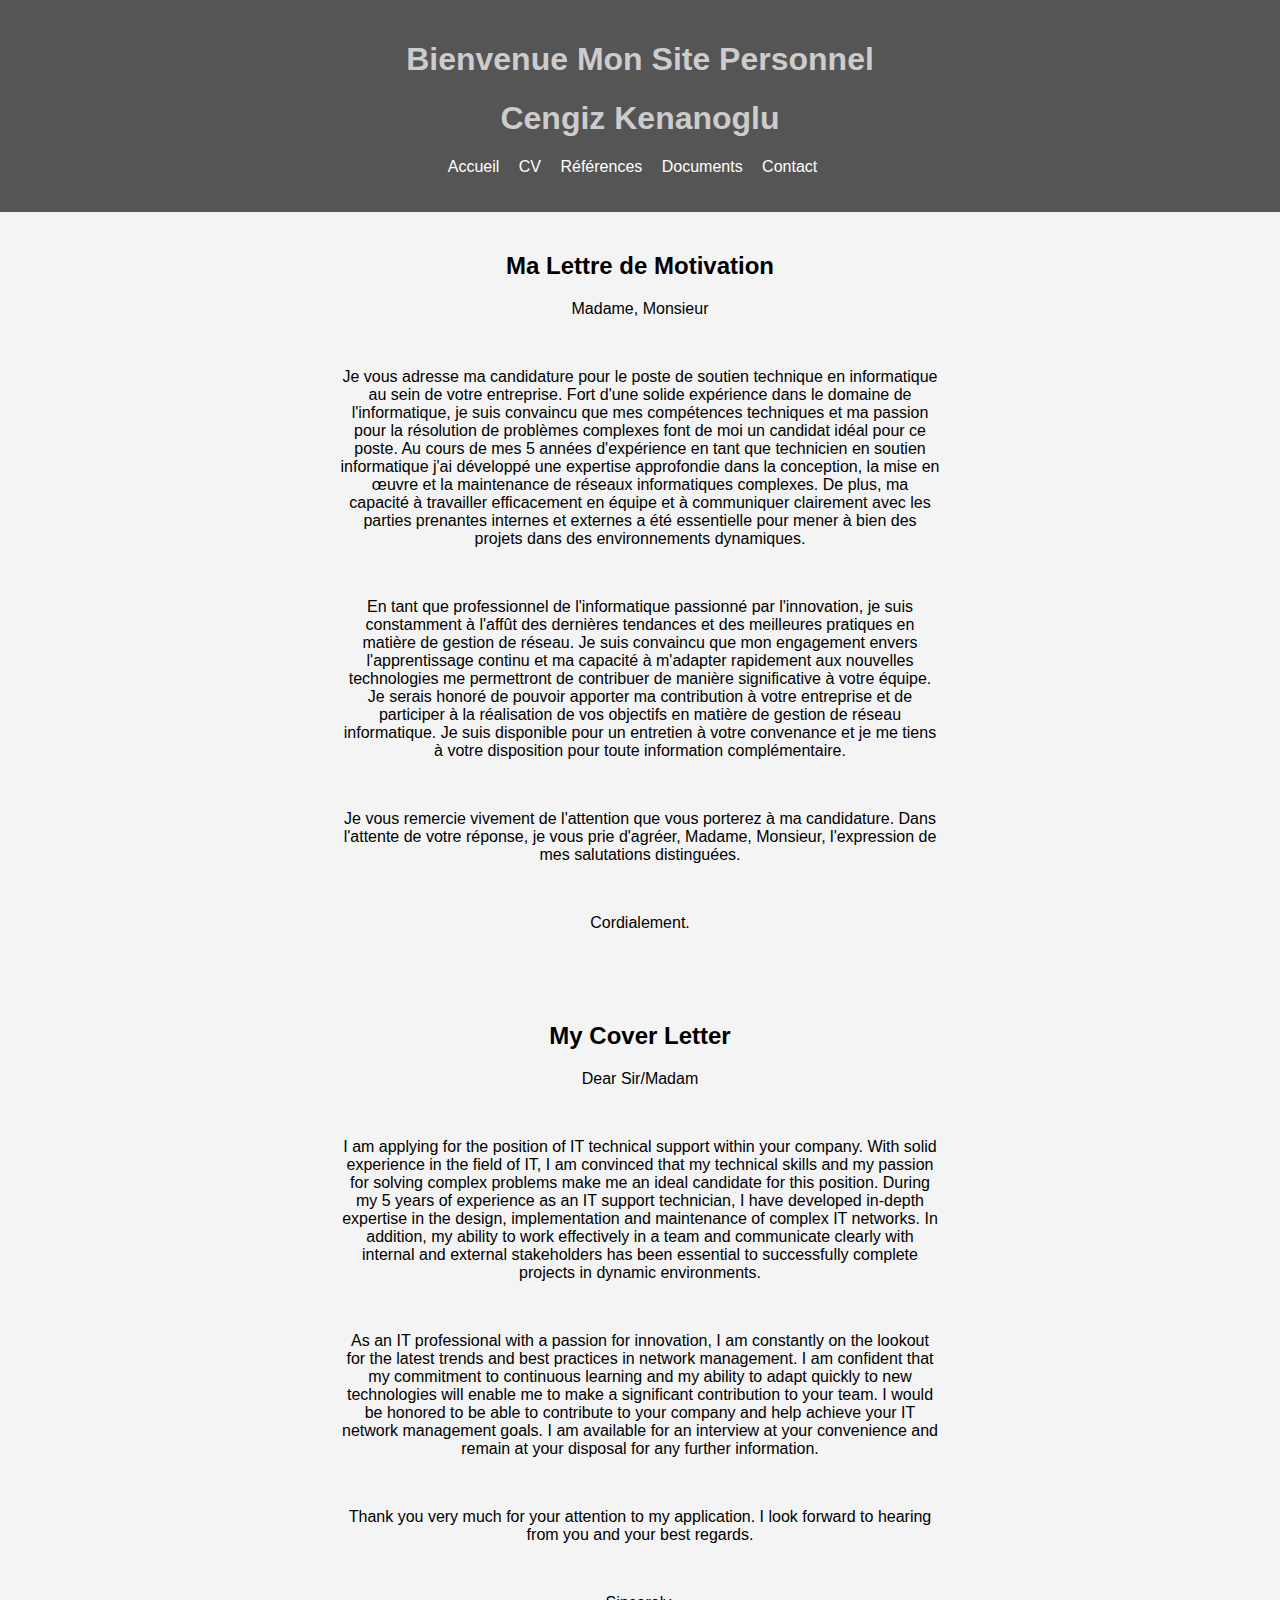
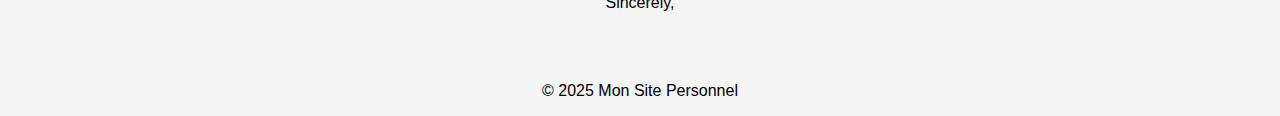
<file: index.html>
<!DOCTYPE html>
<html lang="fr">
<head>
    <meta charset="UTF-8">
    <meta name="viewport" content="width=device-width, initial-scale=1.0">
    <title>Cengiz Kenanoglu</title>
    <link rel="stylesheet" href="styles.css">
</head>
<body>
    <header>
        <h1>Bienvenue Mon Site Personnel</h1>
	<h1>Cengiz Kenanoglu</h1>

        <nav>
            <ul>
                <li><a href="index.html">Accueil</a></li>
                <li><a href="cv.html">CV</a></li>
                <li><a href="references.html">Références</a></li>
                <li><a href="documents.html">Documents</a></li>
                <li><a href="contact.html">Contact</a></li>
            </ul>
        </nav>
    </header>

    <main><center>
        <section>
	<h2>Ma Lettre de Motivation</h2>
	<p> Madame, Monsieur</p><br>
 <p style="width: 600px;">Je vous adresse ma candidature pour le poste de soutien technique en informatique  
au sein de votre entreprise. Fort d'une solide expérience dans le domaine de
 l'informatique, je suis convaincu que mes compétences techniques et ma passion
 pour la résolution de problèmes complexes font de moi un candidat idéal pour ce
 poste. Au cours de mes 5 années d'expérience en tant que technicien en soutien
 informatique j'ai développé une expertise approfondie dans la conception, la mise en
 œuvre et la maintenance de réseaux informatiques complexes. De plus, ma capacité à
 travailler efficacement en équipe et à communiquer clairement avec les parties
 prenantes internes et externes a été essentielle pour mener à bien des projets dans
 des environnements dynamiques.</p><br>
 <p style="width: 600px;">En tant que professionnel de l'informatique passionné par l'innovation, je suis
 constamment à l'affût des dernières tendances et des meilleures pratiques en matière
 de gestion de réseau. Je suis convaincu que mon engagement envers l'apprentissage
 continu et ma capacité à m'adapter rapidement aux nouvelles technologies me
 permettront de contribuer de manière significative à votre équipe. Je serais honoré
 de pouvoir apporter ma contribution à votre entreprise et de participer à la
 réalisation de vos objectifs en matière de gestion de réseau informatique. Je suis
 disponible pour un entretien à votre convenance et je me tiens à votre disposition
 pour toute information complémentaire.</p><br>
 <p style="width: 600px;">Je vous remercie vivement de l'attention que vous porterez à ma candidature. Dans
 l'attente de votre réponse, je vous prie d'agréer, Madame, Monsieur, l'expression de
 mes salutations distinguées.</p><br>
 <p>Cordialement.</p><br>
		<br>
		<br>
<h2>My Cover Letter</h2>
<p> Dear Sir/Madam</p><br>
<p style="width: 600px;">I am applying for the position of IT technical support
within your company. With solid experience in the field of IT, I am convinced that my technical skills and my passion
for solving complex problems make me an ideal candidate for this
position. During my 5 years of experience as an IT support technician, I have developed in-depth expertise in the design,
implementation and maintenance of complex IT networks. In addition, my ability to work
effectively in a team and communicate clearly with internal and external
stakeholders has been essential to successfully complete projects in
dynamic environments.</p><br>
<p style="width: 600px;">As an IT professional with a passion for innovation, I am
constantly on the lookout for the latest trends and best practices in network
management. I am confident that my commitment to continuous learning and my ability to adapt quickly to new technologies 
will enable me to make a significant contribution to your team. 
I would be honored to be able to contribute to your company and help achieve your IT network management goals. 
I am available for an interview at your convenience and remain at your disposal for any further information.</p><br>
<p style="width: 600px;">Thank you very much for your attention to my application.
I look forward to hearing from you and
your best regards.</p><br>
<p>Sincerely,</p><br>
	</section>
    </center></main>

        <center><p>&copy; 2025 Mon Site Personnel</p></center>
</body>
</html>
</file>
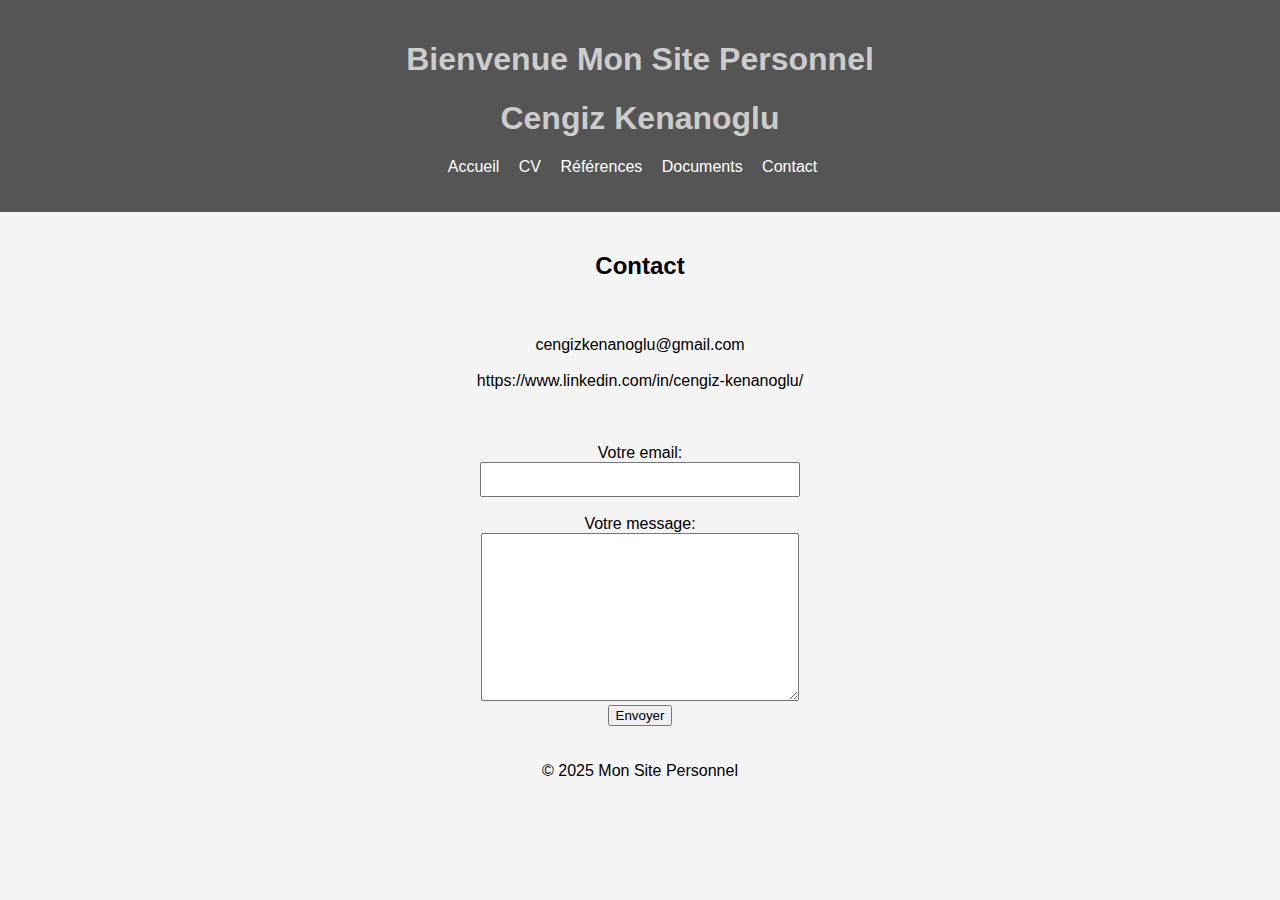
<file: contact.html>
<!DOCTYPE html>
<html lang="fr">
<head>
    <meta charset="UTF-8">
    <meta name="viewport" content="width=device-width, initial-scale=1.0">
    <title>Cengiz Kenanoglu</title>
    <link rel="stylesheet" href="styles.css">
</head>
<body>
    <header>
        <h1>Bienvenue Mon Site Personnel</h1>
	<h1>Cengiz Kenanoglu</h1>

        <nav>
            <ul>
                <li><a href="index.html">Accueil</a></li>
                <li><a href="cv.html">CV</a></li>
                <li><a href="references.html">Références</a></li>
                <li><a href="documents.html">Documents</a></li>
                <li><a href="contact.html">Contact</a></li>
            </ul>
        </nav>
    </header>

    <main><center>
        <section>
	<h2>Contact</h2>
	<br>
 	<br>
	cengizkenanoglu@gmail.com	
	<br>
 	<br>
	https://www.linkedin.com/in/cengiz-kenanoglu/
	<br>
	<br>
	<br>
	<br>
	<form action="https://formspree.io/f/xyzkvrde" method="POST" >
  <label>
    Votre email:
	  <br>
    <input type="email" name="email" style="width: 300px; padding: 8px;">
  </label>
	<br>
	<br>
  <label>
    Votre message:
	  <br>
    <textarea name="message" style="width: 300px; height: 150px; padding: 8px;"></textarea>
  </label>
	<br>
  <!-- your other form fields go here -->
  <button type="submit">Envoyer</button>
</form>
		
        </section>
    </center></main>

    
        <center><p>&copy; 2025 Mon Site Personnel</p></center>
   
</body>
</html>
</file>
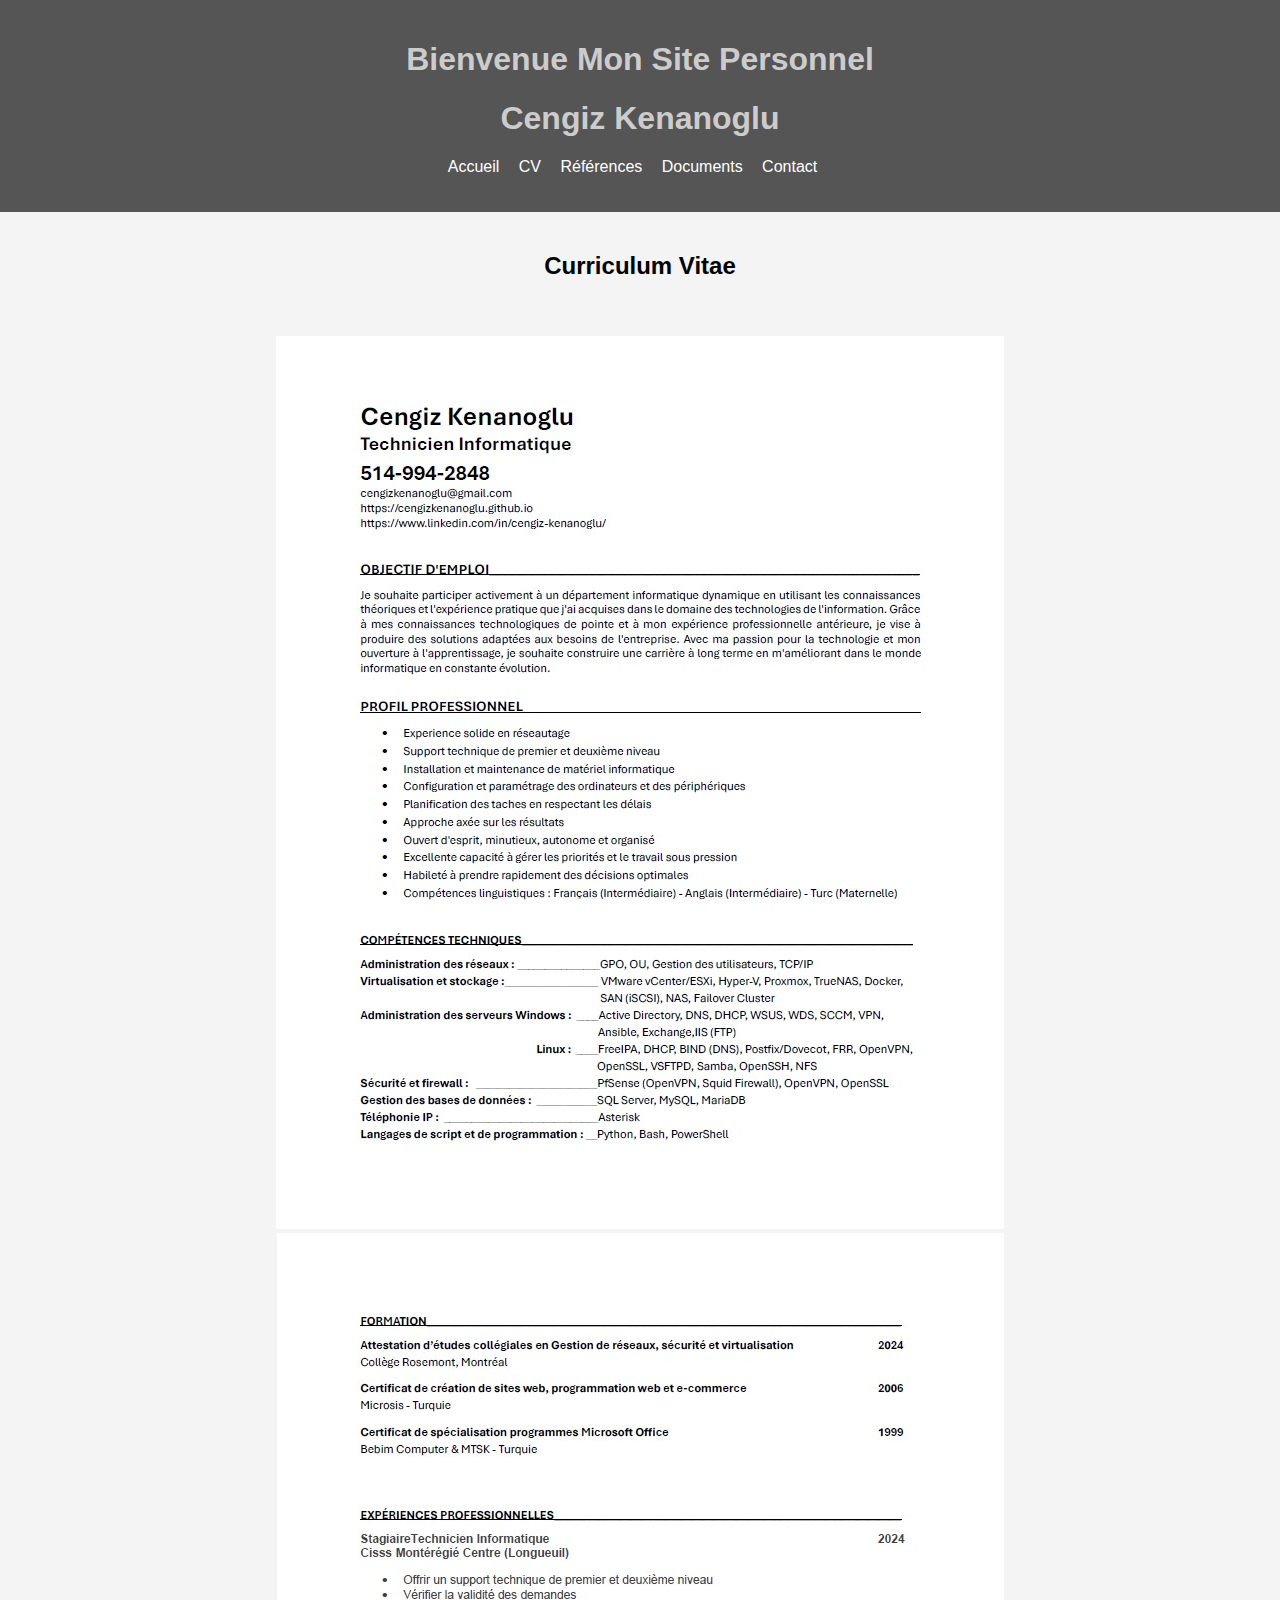
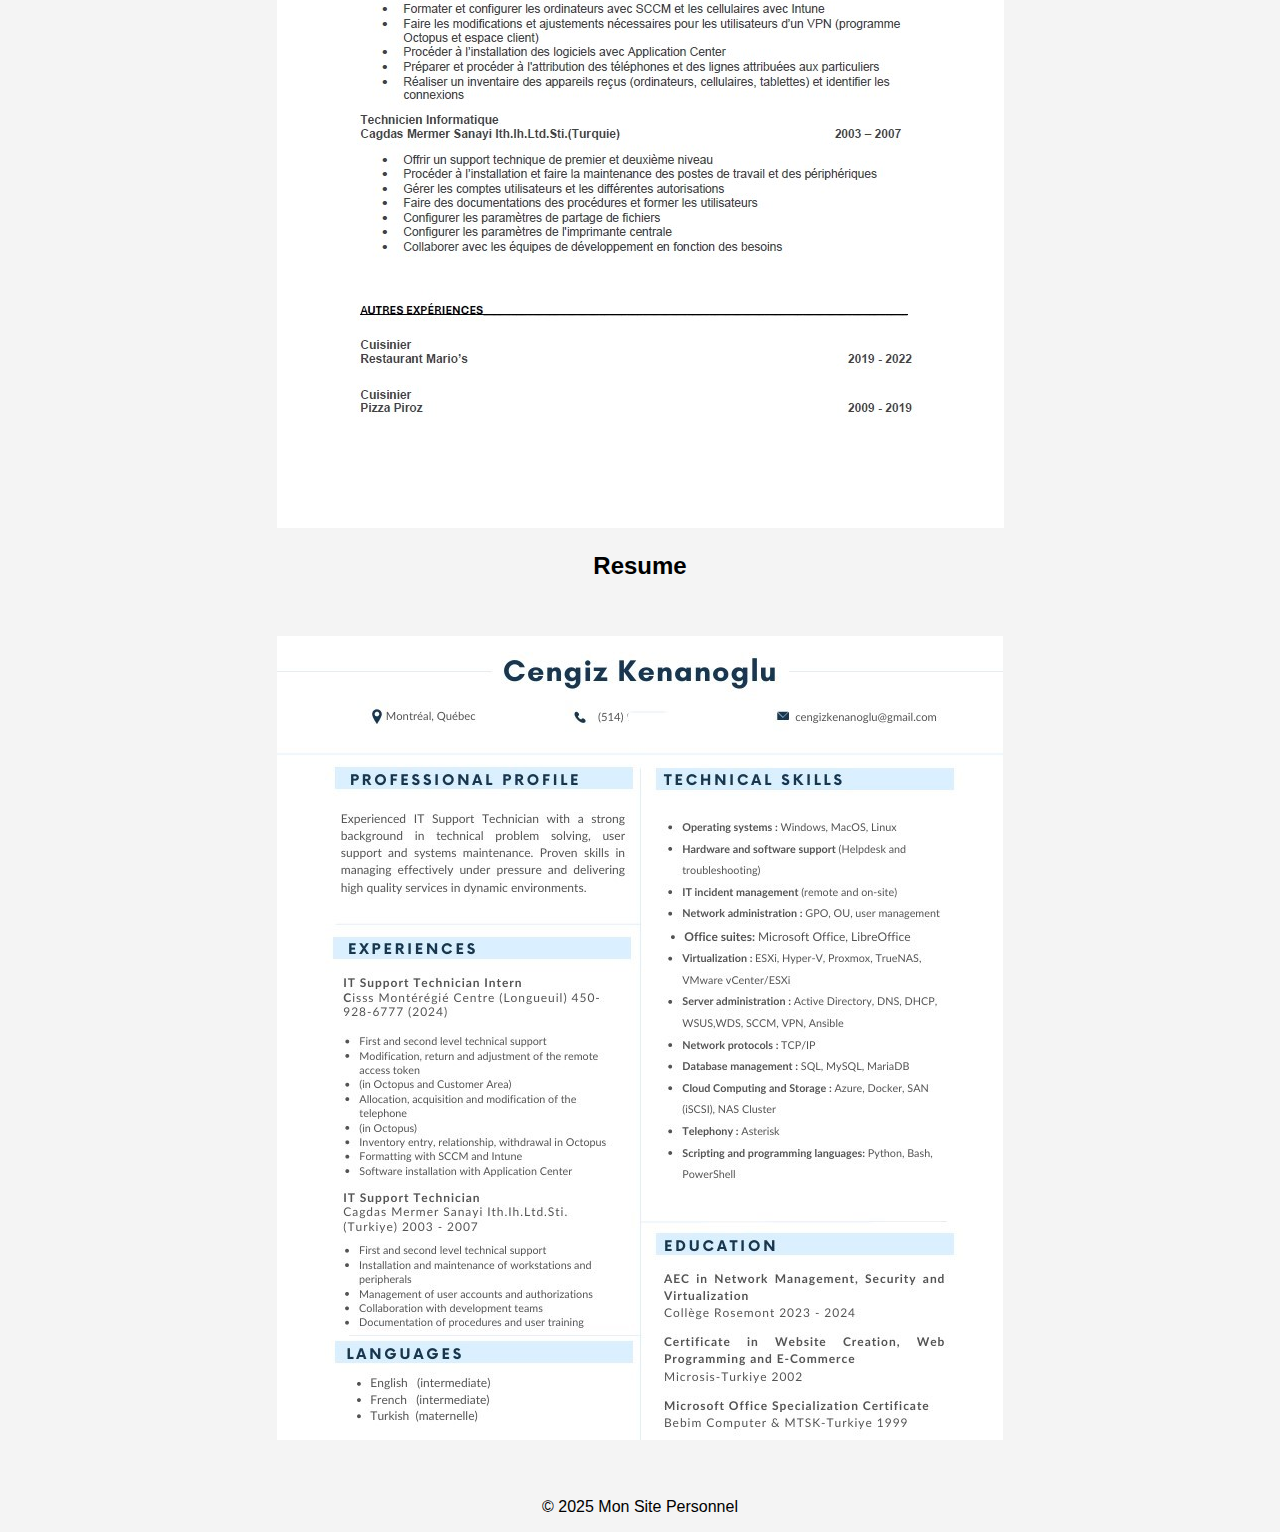
<file: cv.html>
<!DOCTYPE html>
<html lang="fr">
<head>
    <meta charset="UTF-8">
    <meta name="viewport" content="width=device-width, initial-scale=1.0">
    <title>Cengiz Kenanoglu</title>
    <link rel="stylesheet" href="styles.css">
</head>
<body>
    <header>
        <h1>Bienvenue Mon Site Personnel</h1>
	<h1>Cengiz Kenanoglu</h1>

        <nav>
            <ul>
                <li><a href="index.html">Accueil</a></li>
                <li><a href="cv.html">CV</a></li>
                <li><a href="references.html">Références</a></li>
                <li><a href="documents.html">Documents</a></li>
                <li><a href="contact.html">Contact</a></li>
            </ul>
        </nav>
    </header>

    <main><center>
        <section>
	<h2>Curriculum Vitae</h2>
	<br>
 	<br>
	<img src="cv1.jpg" alt="curriculum vitae">	
	<br>
	<img src="cv2.jpg" alt="curriculum vitae">
 	<br>
	<h2>Resume</h2>
	<br>
 	<br>
	<img src="cven.jpg" alt="Resume">	
	<br>
 	<br>

        </section>
    </center></main>

    
        <center><p>&copy; 2025 Mon Site Personnel</p></center>
   
</body>
</html>
</file>
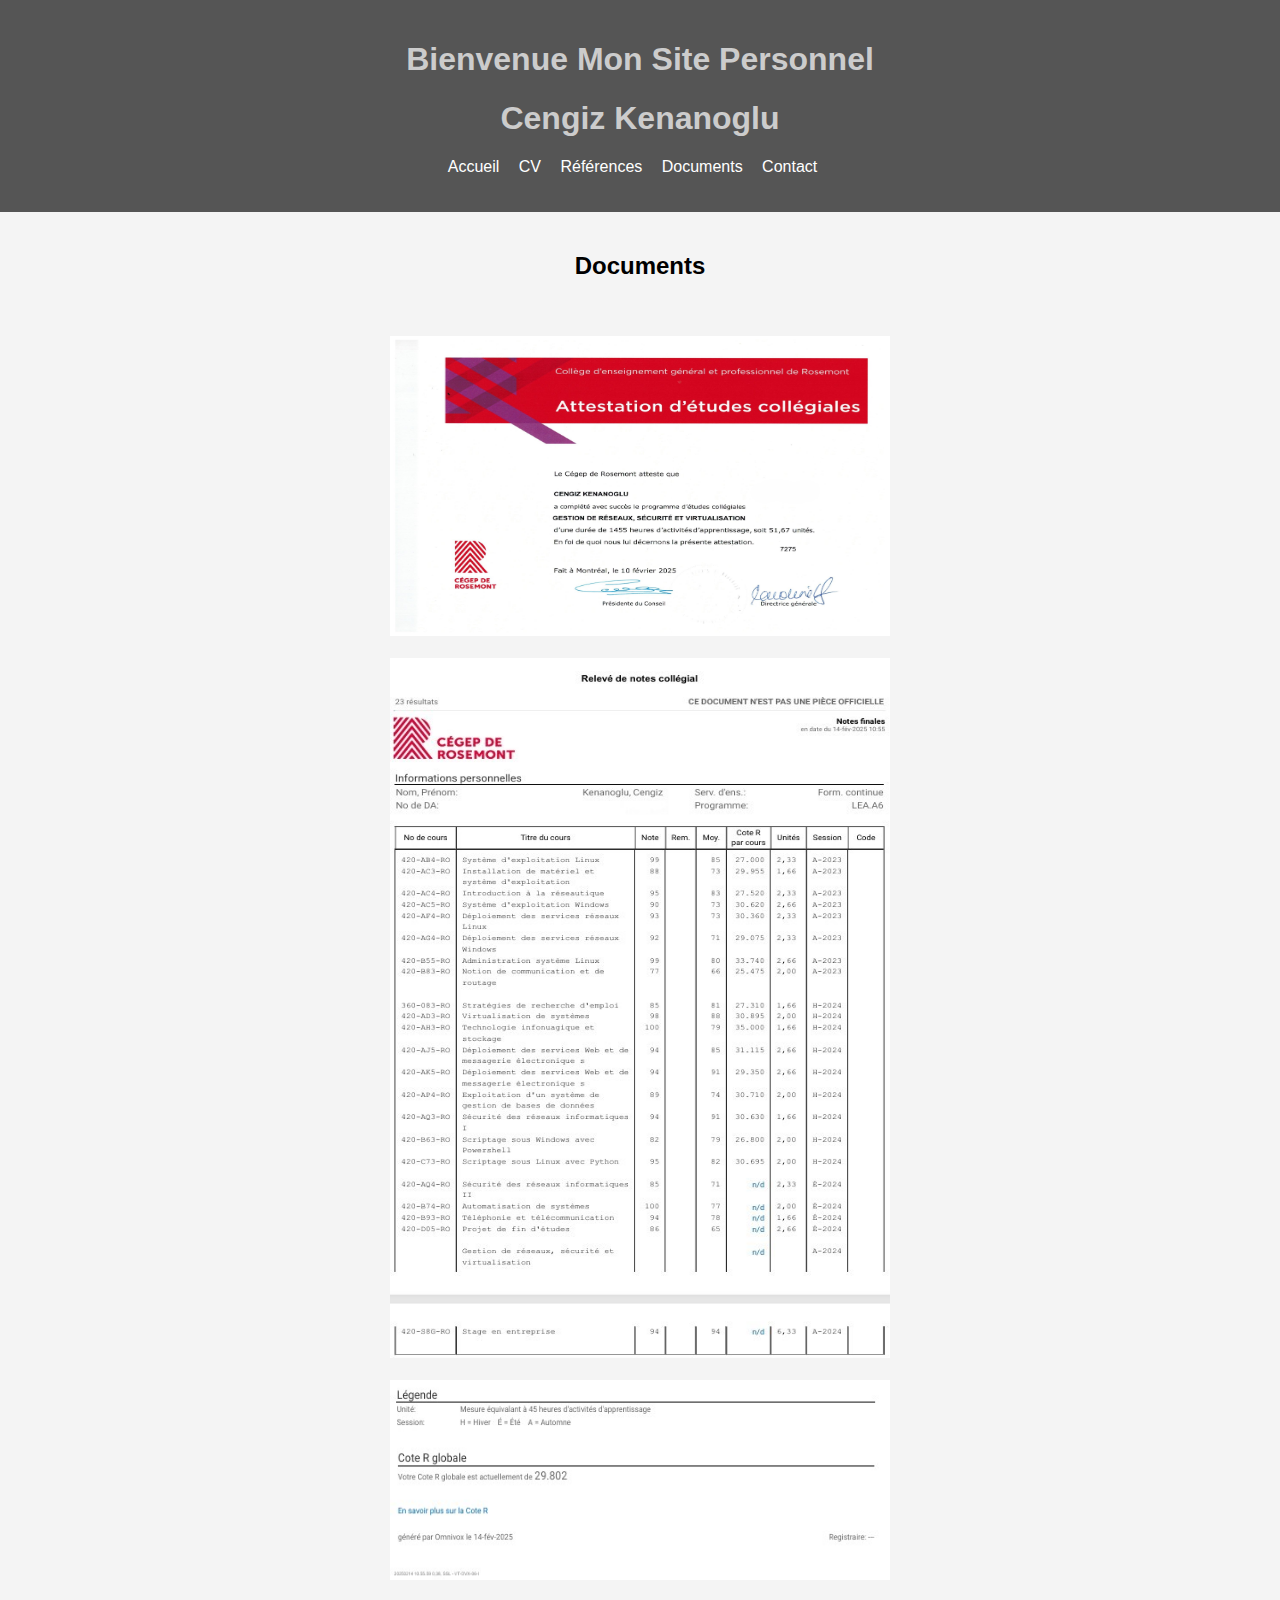
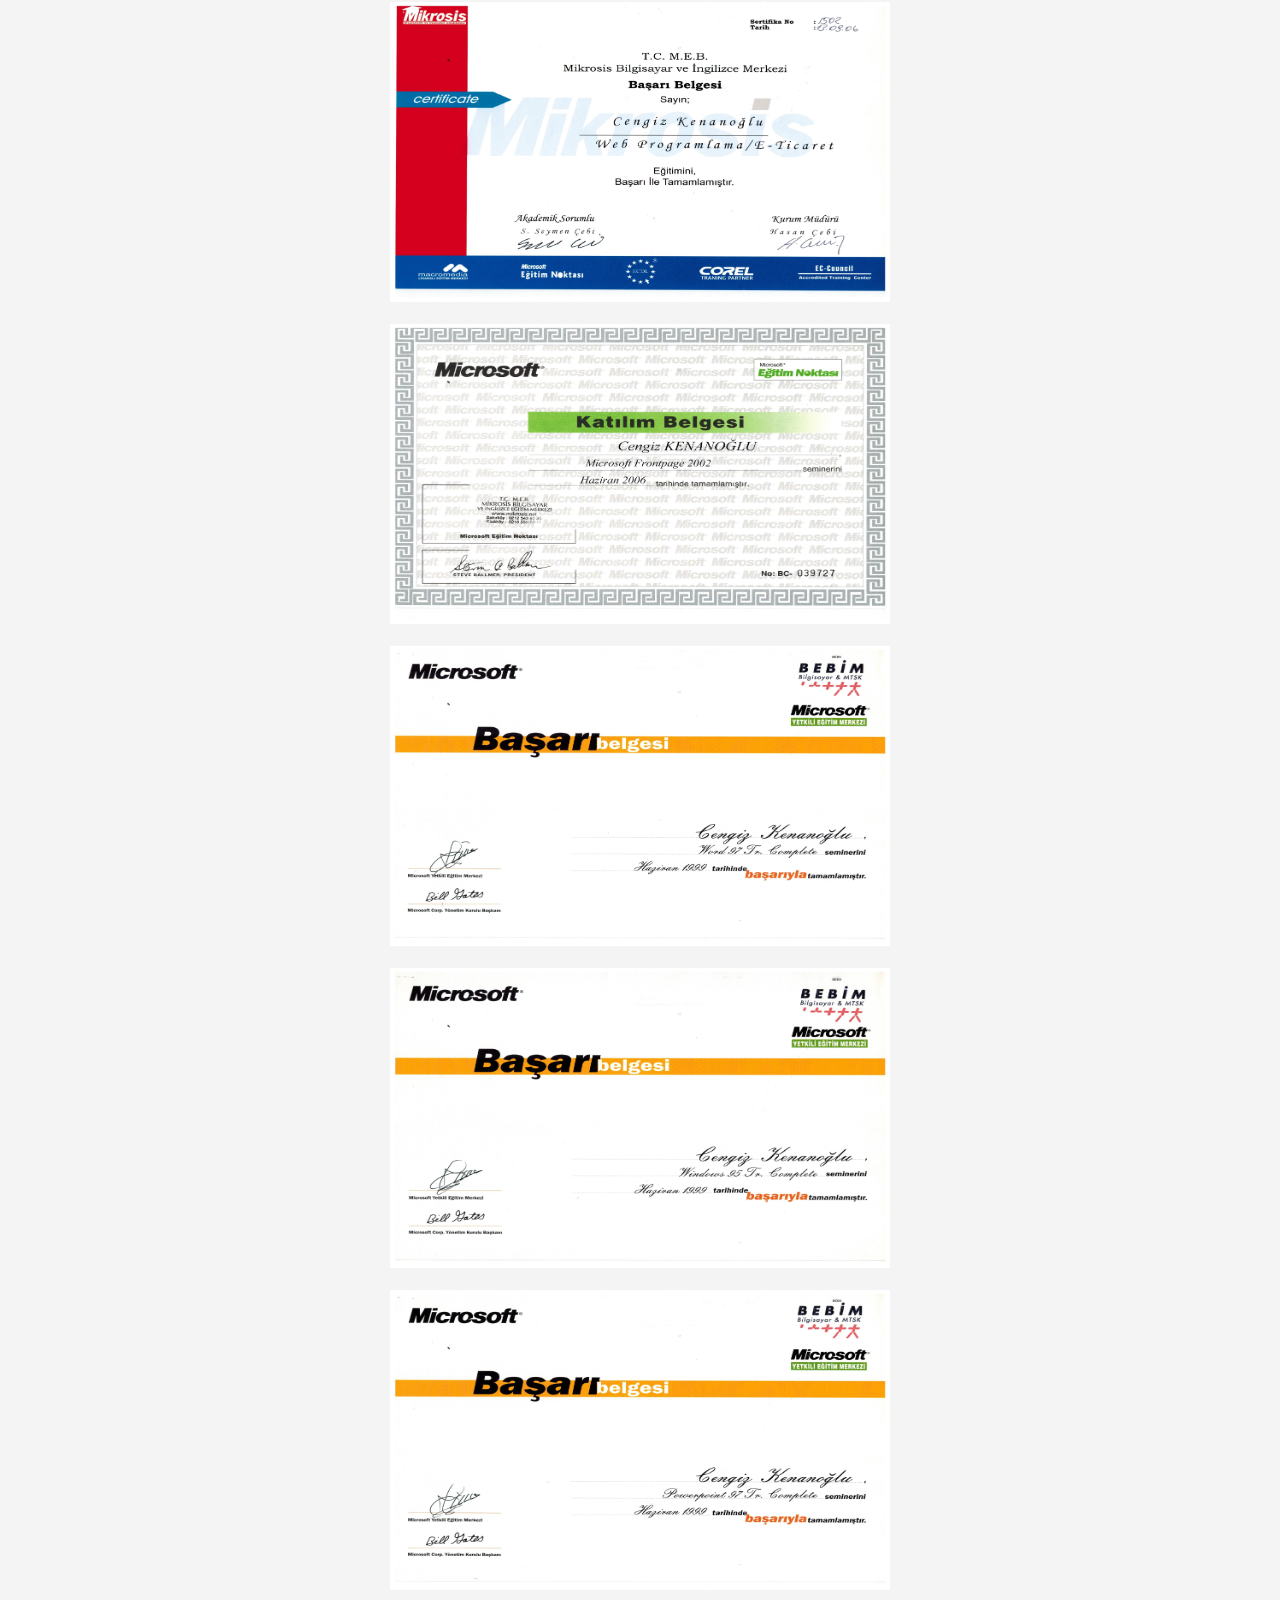
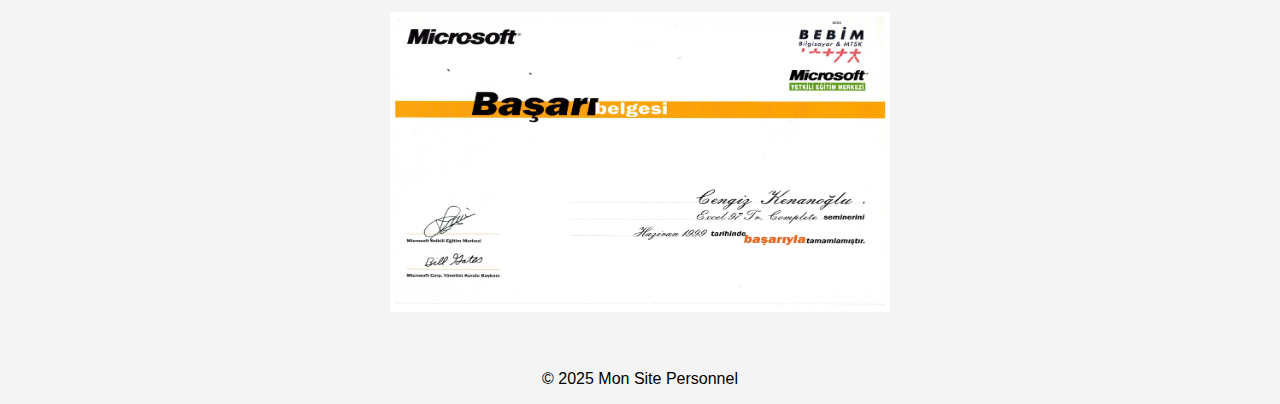
<file: documents.html>
<!DOCTYPE html>
<html lang="fr">
<head>
    <meta charset="UTF-8">
    <meta name="viewport" content="width=device-width, initial-scale=1.0">
    <title>Cengiz Kenanoglu</title>
    <link rel="stylesheet" href="styles.css">
</head>
<body>
    <header>
        <h1>Bienvenue Mon Site Personnel</h1>
	<h1>Cengiz Kenanoglu</h1>

        <nav>
            <ul>
                <li><a href="index.html">Accueil</a></li>
                <li><a href="cv.html">CV</a></li>
                <li><a href="references.html">Références</a></li>
                <li><a href="documents.html">Documents</a></li>
                <li><a href="contact.html">Contact</a></li>
            </ul>
        </nav>
    </header>

    <main><center>
        <section>
	<h2>Documents</h2>
	<br>
 	<br>
	<img src="docdip.jpeg" alt="docdip" width="500" height="300">	
	<br>
 	<br>	
	<img src="docrlv1.jpg" alt="docrlv1" width="500" height="700">	
	<br>
 	<br>
	<img src="docrlv2.jpg" alt="docrlv2" width="500" height="200">	
	<br>
 	<br>
	<img src="docmicweb.jpeg" alt="docmicweb" width="500" height="300">	
	<br>
 	<br>
	<img src="docmicrofr.jpeg" alt="docmicrofr" width="500" height="300">	
	<br>
 	<br>
	<img src="docbebimwo.jpeg" alt="docbebimwo" width="500" height="300">	
	<br>
 	<br>
	<img src="docbebimwin95.jpeg" alt="docbebimwin95" width="500" height="300">	
	<br>
 	<br>
	<img src="docbebimpp.jpeg" alt="docbebimpp" width="500" height="300">	
	<br>
 	<br>
	<img src="docbebimex.jpeg" alt="docbebimex" width="500" height="300">	
	<br>
 	<br>

	
        </section>
    </center></main>

    
        <center><p>&copy; 2025 Mon Site Personnel</p></center>
   
</body>
</html>
</file>
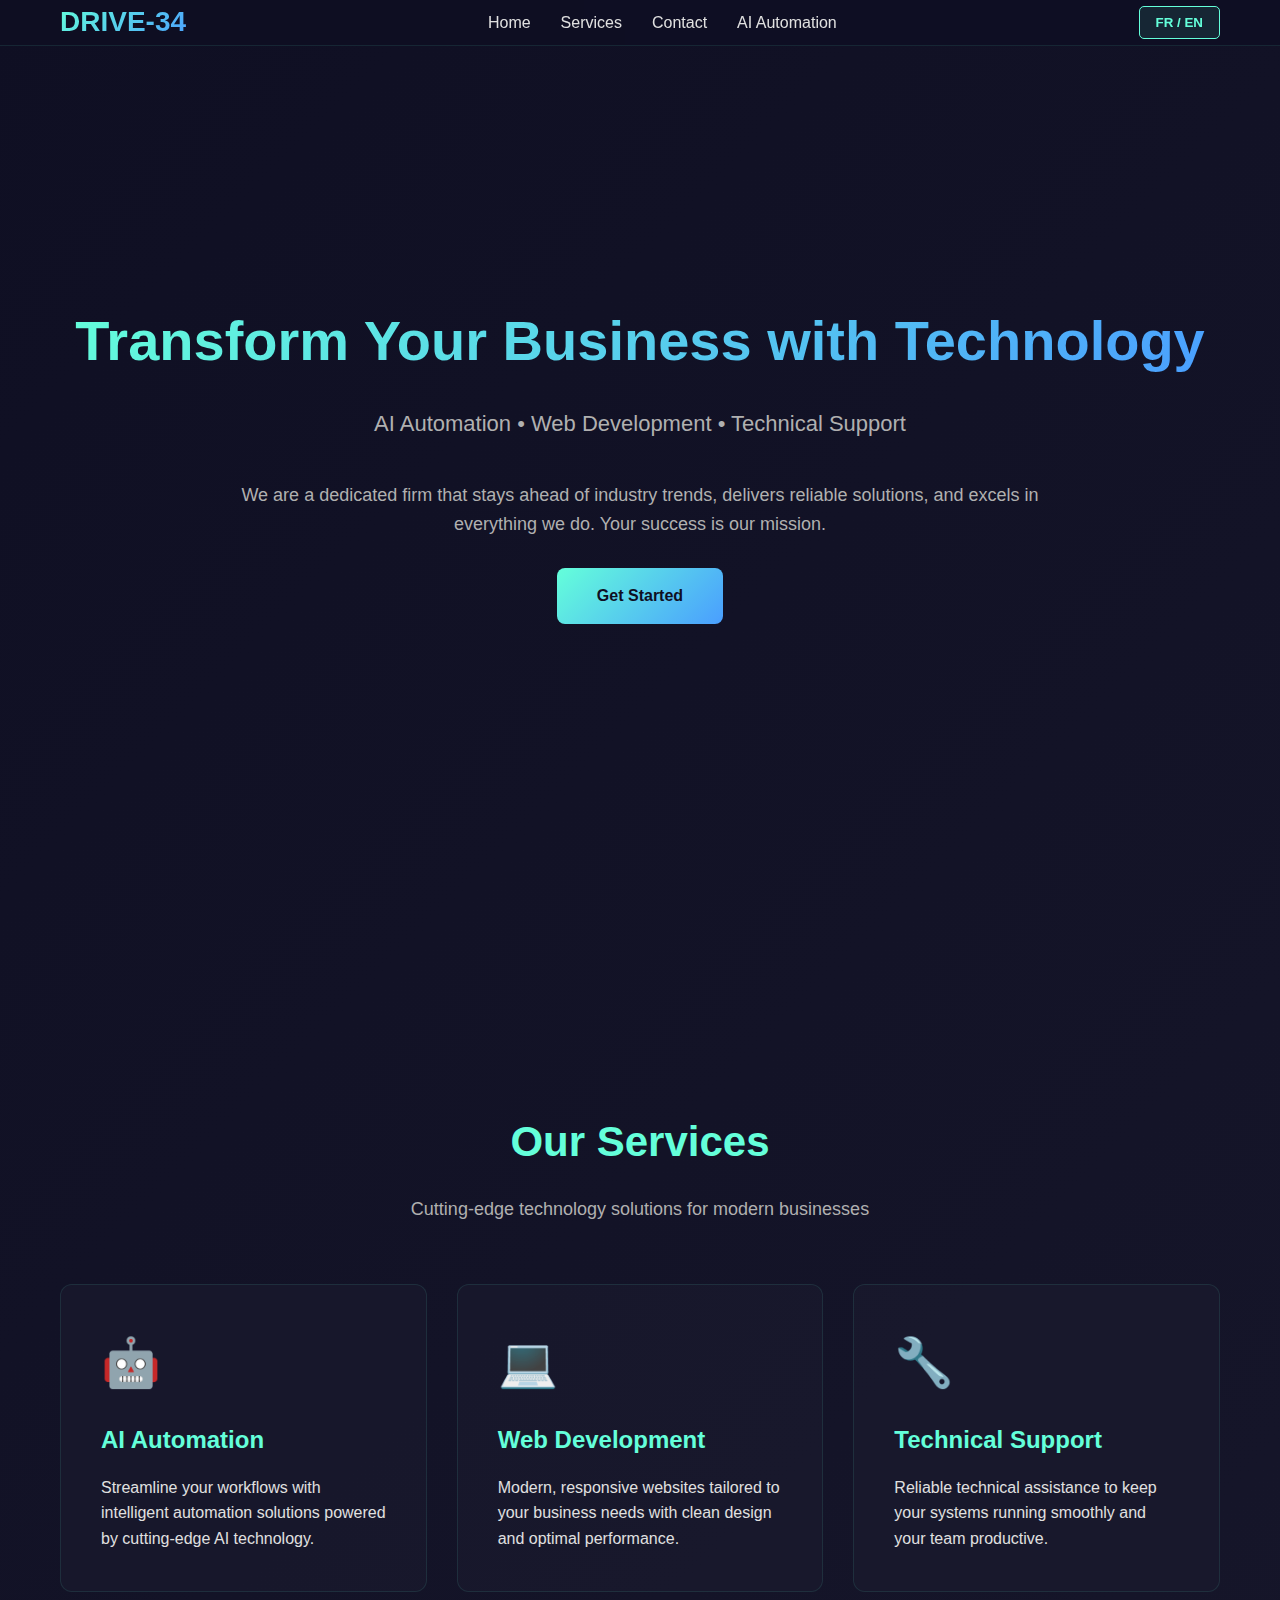
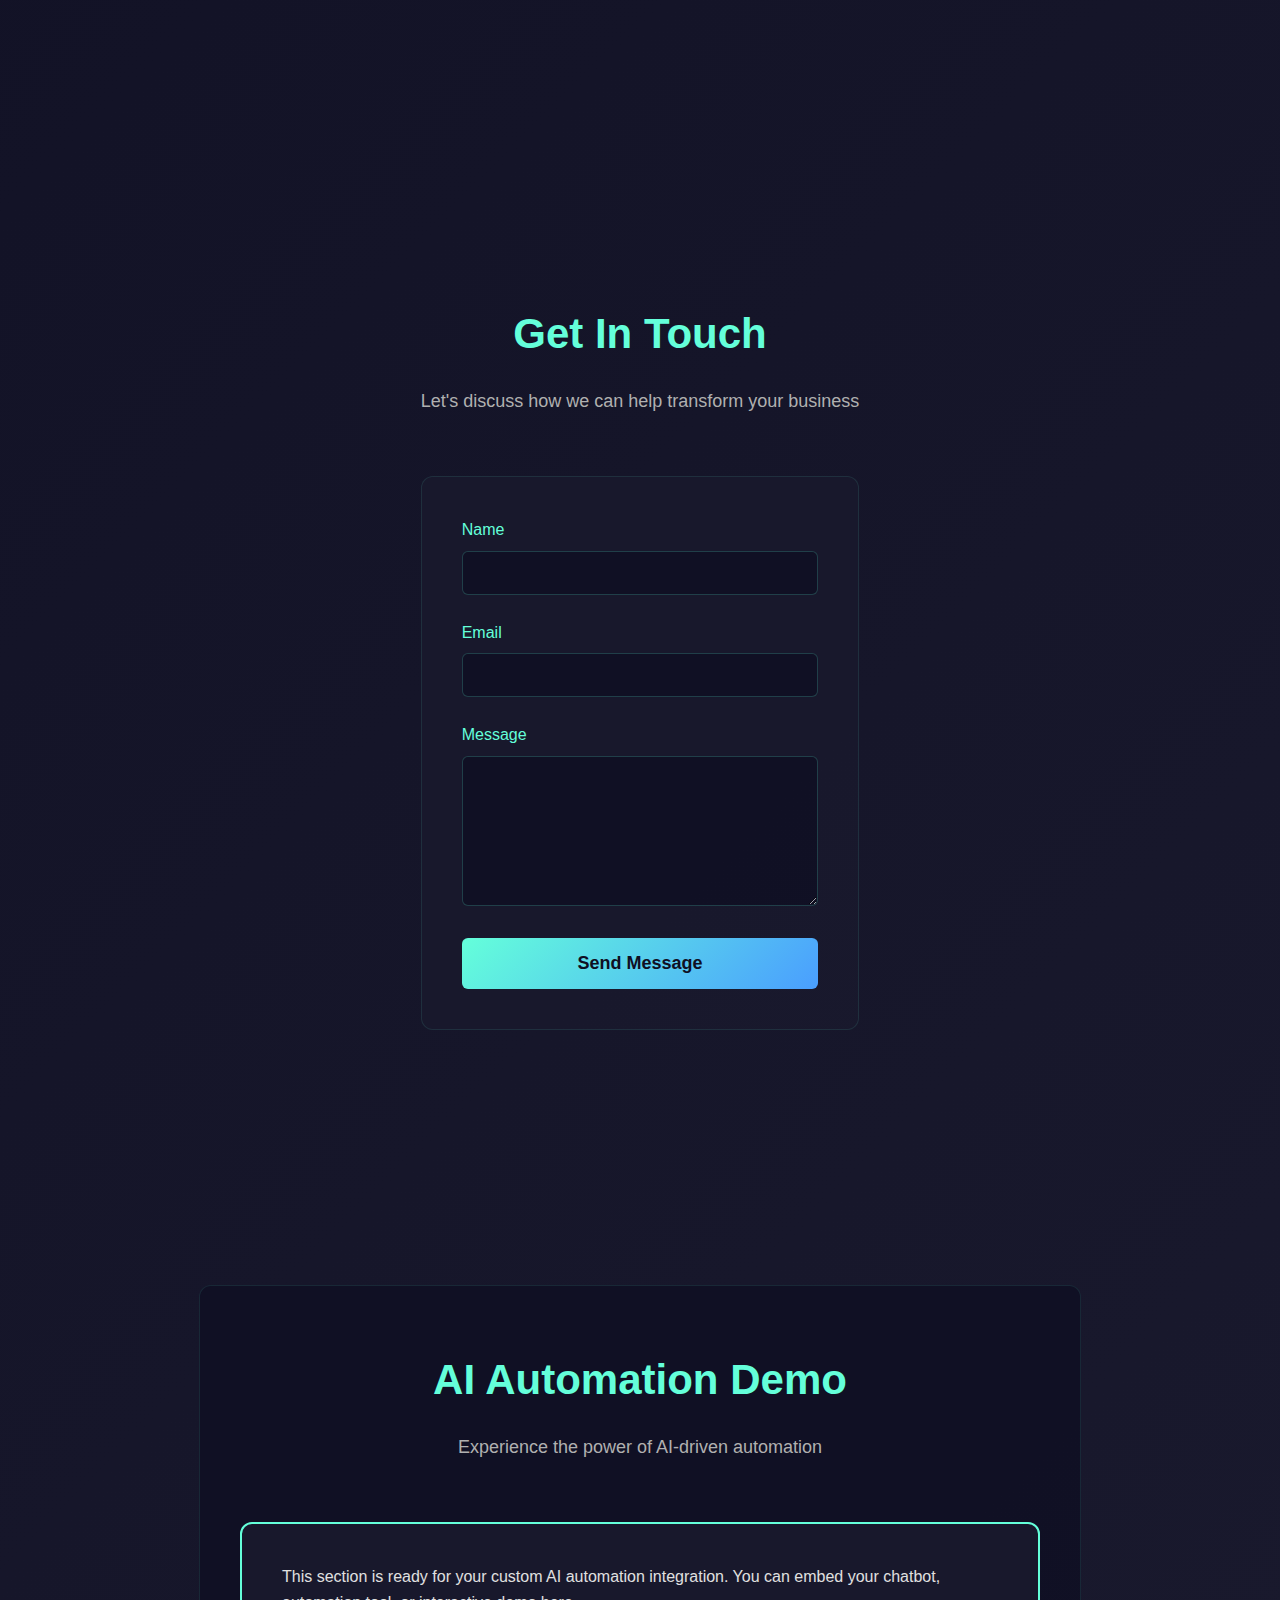
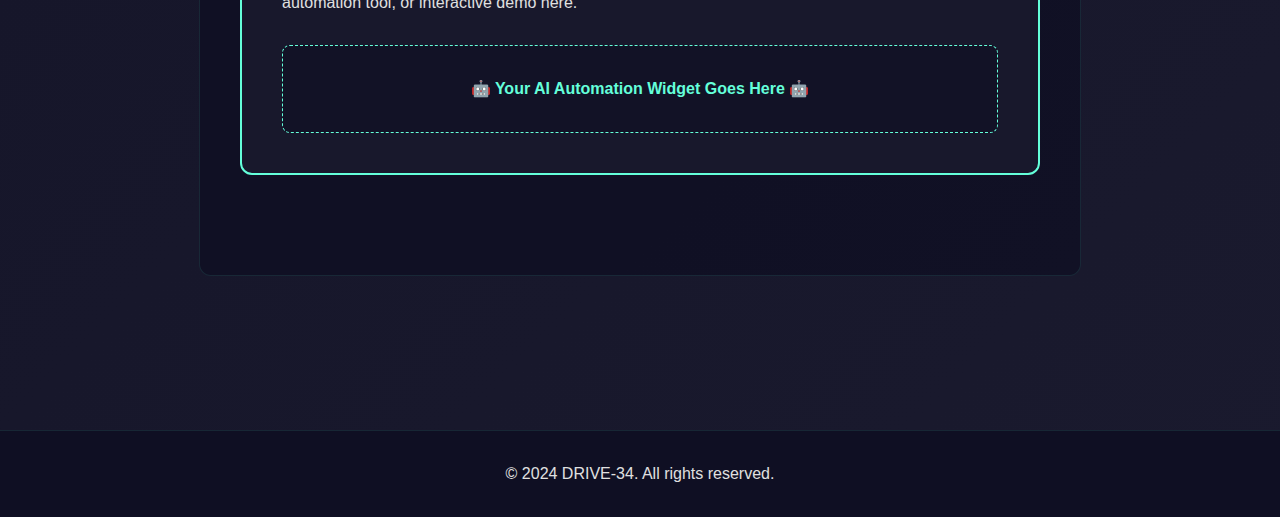
<file: drive34.html>
<!DOCTYPE html>
<html lang="en">
<head>
    <meta charset="UTF-8">
    <meta name="viewport" content="width=device-width, initial-scale=1.0">
    <title>DRIVE-34 - AI Automation & Tech Services</title>
    <style>
        * {
            margin: 0;
            padding: 0;
            box-sizing: border-box;
        }

        body {
            font-family: -apple-system, BlinkMacSystemFont, 'Segoe UI', Roboto, Oxygen, Ubuntu, Cantarell, sans-serif;
            background: linear-gradient(135deg, #0f0f23 0%, #1a1a2e 100%);
            color: #e0e0e0;
            line-height: 1.6;
        }

        .container {
            max-width: 1200px;
            margin: 0 auto;
            padding: 0 20px;
        }

        header {
            background: rgba(15, 15, 35, 0.95);
            backdrop-filter: blur(10px);
            position: fixed;
            width: 100%;
            top: 0;
            z-index: 1000;
            border-bottom: 1px solid rgba(100, 255, 218, 0.1);
        }

        nav {
            display: flex;
            justify-content: space-between;
            align-items: center;
            padding: 20px 0;
        }

        .logo {
            font-size: 28px;
            font-weight: bold;
            background: linear-gradient(135deg, #64ffda 0%, #4a9eff 100%);
            -webkit-background-clip: text;
            -webkit-text-fill-color: transparent;
            background-clip: text;
        }

        .nav-links {
            display: flex;
            gap: 30px;
            list-style: none;
        }

        .nav-links a {
            color: #e0e0e0;
            text-decoration: none;
            transition: color 0.3s;
            font-weight: 500;
        }

        .nav-links a:hover {
            color: #64ffda;
        }

        .lang-switch {
            background: rgba(100, 255, 218, 0.1);
            border: 1px solid #64ffda;
            color: #64ffda;
            padding: 8px 16px;
            border-radius: 5px;
            cursor: pointer;
            font-weight: 600;
            transition: all 0.3s;
        }

        .lang-switch:hover {
            background: rgba(100, 255, 218, 0.2);
        }

        section {
            padding: 100px 0;
            min-height: 100vh;
            display: flex;
            align-items: center;
        }

        .hero {
            text-align: center;
            padding-top: 120px;
        }

        .hero h1 {
            font-size: 56px;
            margin-bottom: 20px;
            background: linear-gradient(135deg, #64ffda 0%, #4a9eff 100%);
            -webkit-background-clip: text;
            -webkit-text-fill-color: transparent;
            background-clip: text;
        }

        .hero p {
            font-size: 22px;
            color: #b0b0b0;
            margin-bottom: 40px;
        }

        .cta-button {
            display: inline-block;
            background: linear-gradient(135deg, #64ffda 0%, #4a9eff 100%);
            color: #0f0f23;
            padding: 15px 40px;
            border-radius: 8px;
            text-decoration: none;
            font-weight: bold;
            transition: transform 0.3s, box-shadow 0.3s;
        }

        .cta-button:hover {
            transform: translateY(-3px);
            box-shadow: 0 10px 30px rgba(100, 255, 218, 0.3);
        }

        .services-grid {
            display: grid;
            grid-template-columns: repeat(3, 1fr);
            gap: 30px;
            margin-top: 50px;
        }
        
        @media (max-width: 992px) {
            .services-grid {
                grid-template-columns: 1fr;
            }
        }

        .service-card {
            background: rgba(26, 26, 46, 0.6);
            border: 1px solid rgba(100, 255, 218, 0.1);
            border-radius: 12px;
            padding: 40px;
            transition: transform 0.3s, border-color 0.3s;
        }

        .service-card:hover {
            transform: translateY(-5px);
            border-color: #64ffda;
        }

        .service-card h3 {
            color: #64ffda;
            font-size: 24px;
            margin-bottom: 15px;
        }

        .service-icon {
            font-size: 48px;
            margin-bottom: 20px;
        }

        h2 {
            font-size: 42px;
            text-align: center;
            margin-bottom: 20px;
            color: #64ffda;
        }

        .section-subtitle {
            text-align: center;
            color: #b0b0b0;
            margin-bottom: 60px;
            font-size: 18px;
        }

        .contact-form {
            max-width: 600px;
            margin: 0 auto;
            background: rgba(26, 26, 46, 0.6);
            padding: 40px;
            border-radius: 12px;
            border: 1px solid rgba(100, 255, 218, 0.1);
        }

        .form-group {
            margin-bottom: 25px;
        }

        .form-group label {
            display: block;
            margin-bottom: 8px;
            color: #64ffda;
            font-weight: 500;
        }

        .form-group input,
        .form-group textarea {
            width: 100%;
            padding: 12px;
            background: rgba(15, 15, 35, 0.8);
            border: 1px solid rgba(100, 255, 218, 0.2);
            border-radius: 6px;
            color: #e0e0e0;
            font-family: inherit;
            font-size: 16px;
        }

        .form-group textarea {
            min-height: 150px;
            resize: vertical;
        }

        .form-group input:focus,
        .form-group textarea:focus {
            outline: none;
            border-color: #64ffda;
        }

        .submit-btn {
            width: 100%;
            padding: 15px;
            background: linear-gradient(135deg, #64ffda 0%, #4a9eff 100%);
            color: #0f0f23;
            border: none;
            border-radius: 6px;
            font-size: 18px;
            font-weight: bold;
            cursor: pointer;
            transition: transform 0.3s, box-shadow 0.3s;
        }

        .submit-btn:hover {
            transform: translateY(-2px);
            box-shadow: 0 8px 20px rgba(100, 255, 218, 0.3);
        }

        .ai-automation-section {
            background: rgba(15, 15, 35, 0.8);
            border-radius: 12px;
            padding: 60px 40px;
            border: 1px solid rgba(100, 255, 218, 0.1);
        }

        .automation-demo {
            max-width: 800px;
            margin: 40px auto;
            background: rgba(26, 26, 46, 0.8);
            padding: 40px;
            border-radius: 12px;
            border: 2px solid #64ffda;
        }

        footer {
            background: rgba(15, 15, 35, 0.95);
            text-align: center;
            padding: 30px 0;
            border-top: 1px solid rgba(100, 255, 218, 0.1);
        }

        .hidden {
            display: none;
        }

        @media (max-width: 768px) {
            .hero h1 {
                font-size: 36px;
            }
            
            .nav-links {
                flex-direction: column;
                gap: 15px;
            }

            section {
                min-height: auto;
            }
        }
    </style>
</head>
<body>
    <header>
        <nav class="container">
            <div class="logo">DRIVE-34</div>
            <ul class="nav-links">
                <li><a href="#home" data-en="Home" data-fr="Accueil">Home</a></li>
                <li><a href="#services" data-en="Services" data-fr="Services">Services</a></li>
                <li><a href="#contact" data-en="Contact" data-fr="Contact">Contact</a></li>
                <li><a href="#ai" data-en="AI Automation" data-fr="Automatisation IA">AI Automation</a></li>
            </ul>
            <button class="lang-switch" onclick="toggleLanguage()">FR / EN</button>
        </nav>
    </header>

    <section id="home" class="hero">
        <div class="container">
            <h1 data-en="Transform Your Business with Technology" data-fr="Transformez Votre Entreprise avec la Technologie">Transform Your Business with Technology</h1>
            <p data-en="AI Automation • Web Development • Technical Support" data-fr="Automatisation IA • Développement Web • Support Technique">AI Automation • Web Development • Technical Support</p>
            <p style="font-size: 18px; color: #b0b0b0; margin: 30px auto; max-width: 800px;" data-en="We are a dedicated firm that stays ahead of industry trends, delivers reliable solutions, and excels in everything we do. Your success is our mission." data-fr="Nous sommes une entreprise dévouée qui reste à l'avant-garde des tendances du secteur, fournit des solutions fiables et excelle dans tout ce que nous faisons. Votre succès est notre mission.">We are a dedicated firm that stays ahead of industry trends, delivers reliable solutions, and excels in everything we do. Your success is our mission.</p>
            <a href="#contact" class="cta-button" data-en="Get Started" data-fr="Commencer">Get Started</a>
        </div>
    </section>

    <section id="services">
        <div class="container">
            <h2 data-en="Our Services" data-fr="Nos Services">Our Services</h2>
            <p class="section-subtitle" data-en="Cutting-edge technology solutions for modern businesses" data-fr="Solutions technologiques de pointe pour les entreprises modernes">Cutting-edge technology solutions for modern businesses</p>
            
            <div class="services-grid">
                <div class="service-card">
                    <div class="service-icon">🤖</div>
                    <h3 data-en="AI Automation" data-fr="Automatisation IA">AI Automation</h3>
                    <p data-en="Streamline your workflows with intelligent automation solutions powered by cutting-edge AI technology." data-fr="Rationalisez vos flux de travail avec des solutions d'automatisation intelligentes propulsées par une technologie IA de pointe.">Streamline your workflows with intelligent automation solutions powered by cutting-edge AI technology.</p>
                </div>
                
                <div class="service-card">
                    <div class="service-icon">💻</div>
                    <h3 data-en="Web Development" data-fr="Développement Web">Web Development</h3>
                    <p data-en="Modern, responsive websites tailored to your business needs with clean design and optimal performance." data-fr="Sites Web modernes et réactifs adaptés aux besoins de votre entreprise avec un design épuré et des performances optimales.">Modern, responsive websites tailored to your business needs with clean design and optimal performance.</p>
                </div>
                
                <div class="service-card">
                    <div class="service-icon">🔧</div>
                    <h3 data-en="Technical Support" data-fr="Support Technique">Technical Support</h3>
                    <p data-en="Reliable technical assistance to keep your systems running smoothly and your team productive." data-fr="Assistance technique fiable pour maintenir vos systèmes en bon état et votre équipe productive.">Reliable technical assistance to keep your systems running smoothly and your team productive.</p>
                </div>
            </div>
        </div>
    </section>

    <section id="contact">
        <div class="container">
            <h2 data-en="Get In Touch" data-fr="Contactez-Nous">Get In Touch</h2>
            <p class="section-subtitle" data-en="Let's discuss how we can help transform your business" data-fr="Discutons de la façon dont nous pouvons transformer votre entreprise">Let's discuss how we can help transform your business</p>

            <form class="contact-form" action="https://formspree.io/f/xyzkvrde" method="POST">
                <div class="form-group">
                    <label data-en="Name" data-fr="Nom">Name</label>
                    <input type="text" name="name" required>
                </div>
                
                <div class="form-group">
                    <label data-en="Email" data-fr="Email">Email</label>
                    <input type="email" name="email" required>
                </div>
                
                <div class="form-group">
                    <label data-en="Message" data-fr="Message">Message</label>
                    <textarea name="message" required></textarea>
                </div>
                
                <button type="submit" class="submit-btn" data-en="Send Message" data-fr="Envoyer le Message">Send Message</button>
            </form>
        </div>
    </section>

    <section id="ai">
        <div class="container">
            <div class="ai-automation-section">
                <h2 data-en="AI Automation Demo" data-fr="Démo d'Automatisation IA">AI Automation Demo</h2>
                <p class="section-subtitle" data-en="Experience the power of AI-driven automation" data-fr="Découvrez la puissance de l'automatisation pilotée par l'IA">Experience the power of AI-driven automation</p>
                
                <div class="automation-demo">
                    <p data-en="This section is ready for your custom AI automation integration. You can embed your chatbot, automation tool, or interactive demo here." data-fr="Cette section est prête pour votre intégration d'automatisation IA personnalisée. Vous pouvez intégrer votre chatbot, outil d'automatisation ou démo interactive ici.">This section is ready for your custom AI automation integration. You can embed your chatbot, automation tool, or interactive demo here.</p>
                    
                    <div style="margin-top: 30px; padding: 30px; background: rgba(15, 15, 35, 0.6); border-radius: 8px; border: 1px dashed #64ffda;">
                        <p style="text-align: center; color: #64ffda; font-weight: bold;" data-en="🤖 Your AI Automation Widget Goes Here 🤖" data-fr="🤖 Votre Widget d'Automatisation IA Va Ici 🤖">🤖 Your AI Automation Widget Goes Here 🤖</p>
                    </div>
                </div>
            </div>
        </div>
    </section>

    <footer>
        <div class="container">
            <p>&copy; 2024 DRIVE-34. <span data-en="All rights reserved." data-fr="Tous droits réservés.">All rights reserved.</span></p>
        </div>
    </footer>

    <script>
        let currentLang = 'en';

        function toggleLanguage() {
            currentLang = currentLang === 'en' ? 'fr' : 'en';
            updateContent();
        }

        function updateContent() {
            const elements = document.querySelectorAll('[data-en][data-fr]');
            elements.forEach(el => {
                el.textContent = el.getAttribute('data-' + currentLang);
            });
        }

        // Smooth scrolling
        document.querySelectorAll('a[href^="#"]').forEach(anchor => {
            anchor.addEventListener('click', function (e) {
                e.preventDefault();
                const target = document.querySelector(this.getAttribute('href'));
                if (target) {
                    target.scrollIntoView({
                        behavior: 'smooth',
                        block: 'start'
                    });
                }
            });
        });
    </script>
</body>
</html>
</file>
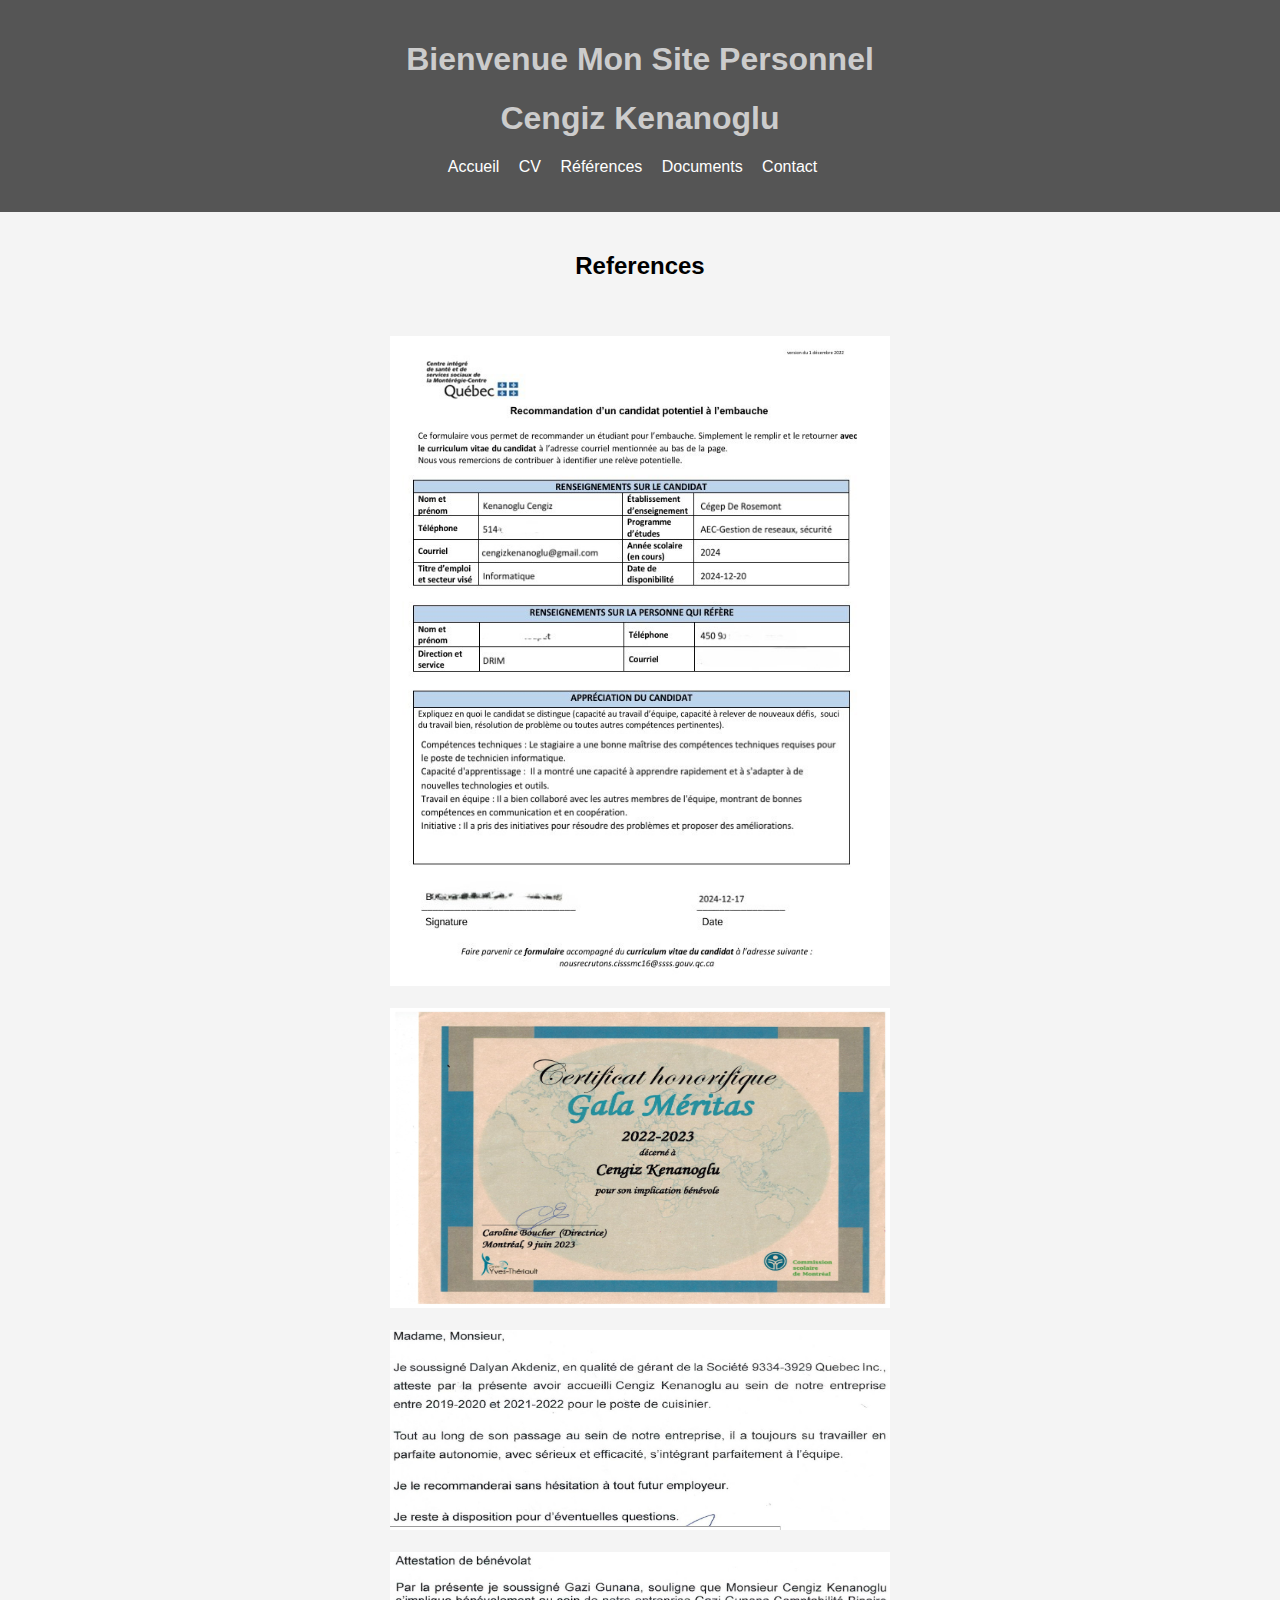
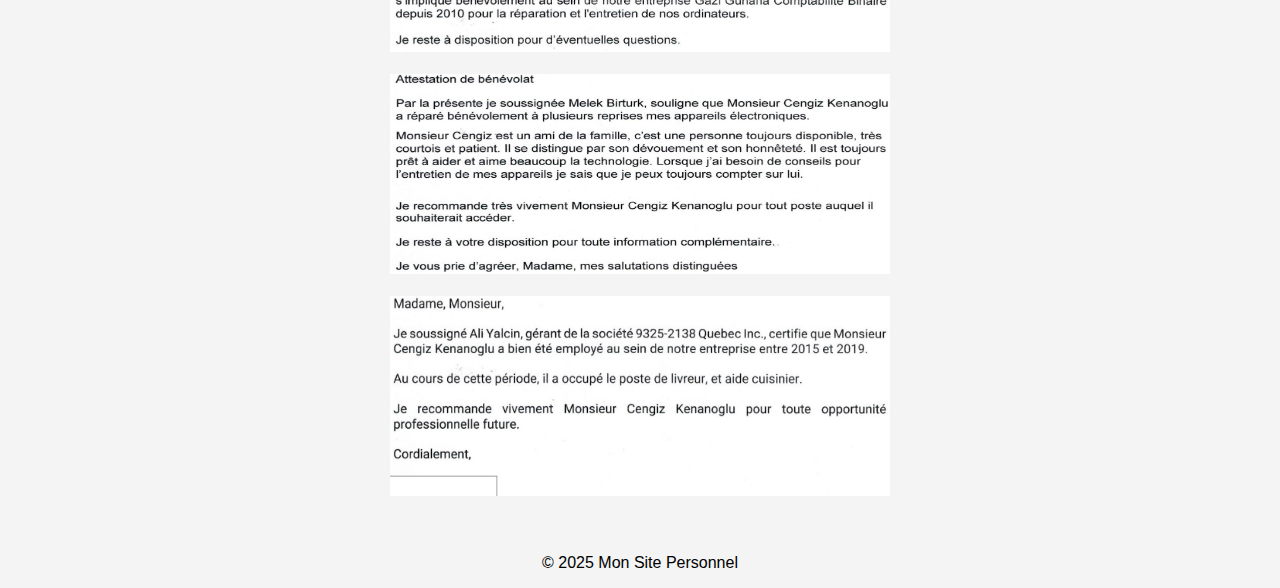
<file: references.html>
<!DOCTYPE html>
<html lang="fr">
<head>
    <meta charset="UTF-8">
    <meta name="viewport" content="width=device-width, initial-scale=1.0">
    <title>Cengiz Kenanoglu</title>
    <link rel="stylesheet" href="styles.css">
</head>
<body>
    <header>
        <h1>Bienvenue Mon Site Personnel</h1>
	<h1>Cengiz Kenanoglu</h1>

        <nav>
            <ul>
                <li><a href="index.html">Accueil</a></li>
                <li><a href="cv.html">CV</a></li>
                <li><a href="references.html">Références</a></li>
                <li><a href="documents.html">Documents</a></li>
                <li><a href="contact.html">Contact</a></li>
            </ul>
        </nav>
    </header>

    <main><center>
        <section>
	<h2>References</h2>
	<br>
 	<br>
	<img src="refbr.jpg" alt="refbr" width="500" height="650">	
	<br>
 	<br>
	<img src="reffr.jpeg" alt="reffr" width="500" height="300">	
	<br>
 	<br>
	<img src="refda.jpg" alt="refda" width="500" height="200">	
	<br>
 	<br>
	<img src="refga.jpg" alt="refga" width="500" height="100">	
	<br>
 	<br>
	<img src="refme.jpg" alt="refme" width="500" height="200">	
	<br>
 	<br>
	<img src="refal.jpg" alt="refal" width="500" height="200">	
	<br>
 	<br>

        </section>
    </center></main>

    
        <center><p>&copy; 2025 Mon Site Personnel</p></center>
   
</body>
</html>
</file>
<file: styles.css>
body {
    font-family: Arial, sans-serif;
    margin: 0;
    padding: 0;
    background-color: #f4f4f4;
}

header {
    background-color: #555;
    color: #ccc;
    padding: 20px 0;
    text-align: center;
}

header nav ul {
    list-style-type: none;
    padding: 0;
}

header nav ul li {
    display: inline;
    margin-right: 15px;
}

header nav ul li a {
    color: #fff;
    text-decoration: none;
}

main {
    padding: 20px;
}

footer {
    background-color: #555;
    color: #fff;
    text-align: center;
    padding: 10px 0;
    position: fixed;
    width: 100%;
    bottom: 0;
}
</file>
